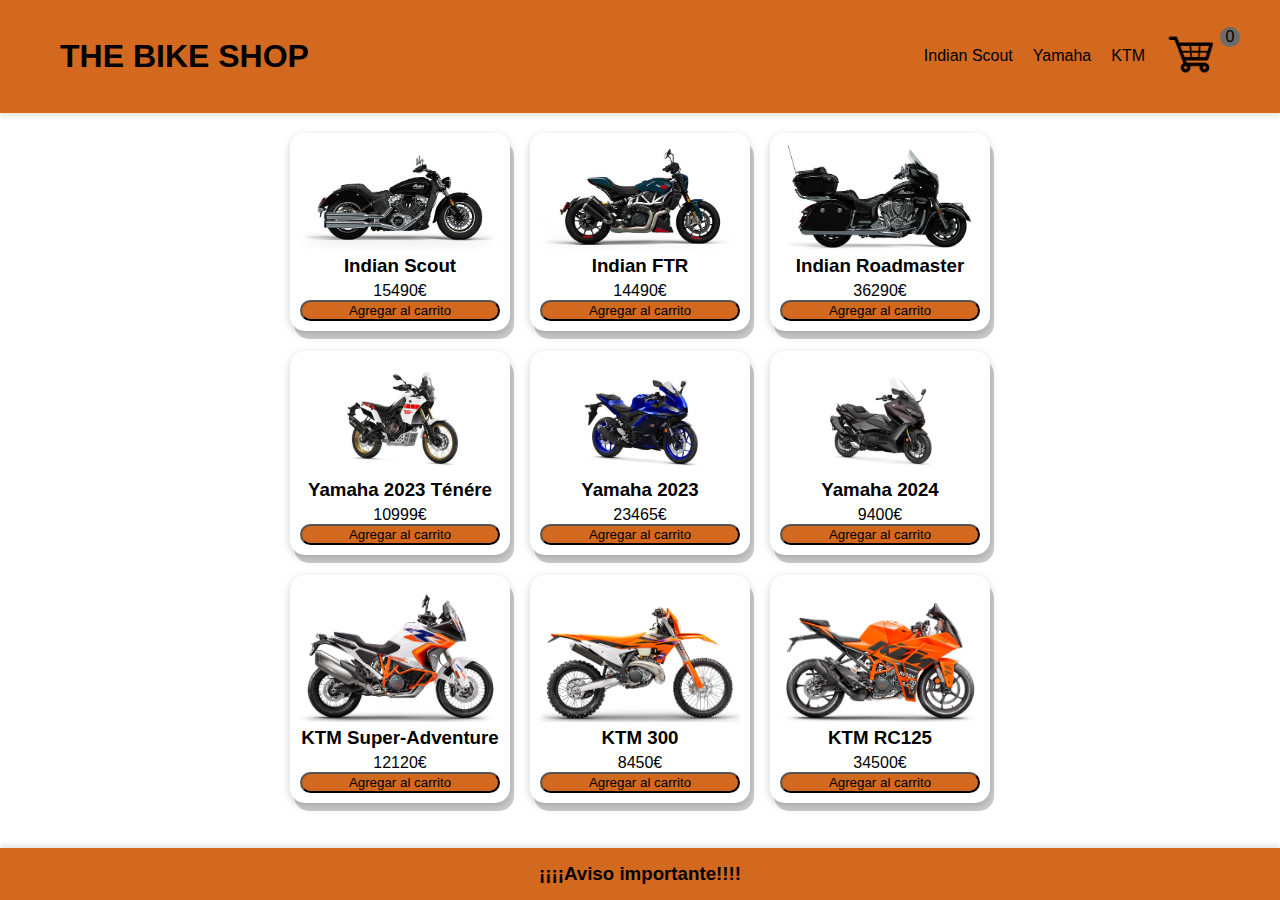
<file: index.html>
<!DOCTYPE html>
<html lang="en">
<head>
    <meta charset="UTF-8">
    <meta name="viewport" content="width=device-width, initial-scale=1.0">
    <title>Indice</title>
    <script src="js/index.js" defer></script>
    <script src="js/motorbikes.js"></script>
    <script src="js/cartService.js" defer></script>
    <link rel="stylesheet" href="css/style.css">
    <link rel="stylesheet" href="css/index.css">
</head>
<body>
    <header class="header" id="header">
        <nav class="nav_bar">
            <h1 id="logo">
                <a href="index.html">THE BIKE SHOP</a>
            </h1>
            <div class="items-bar">
                <a href="#">Indian Scout</a>
                <a href="#">Yamaha</a>
                <a href="#">KTM</a>
                <a href="html/cart.html"><img src="img/shopping_cart.png" alt="carrito_de_compras" id="img_cart"><span id="carrito_compras">0</span></a>
            </div>
        </nav>
    </header>
    <main>
        <section id="productos-container"></section>
    </main>
    <footer>
        <div class="container"><h3><a href="#">¡¡¡¡Aviso importante!!!!</a></h3></div>
    </footer>
</body>
</html>
</file>
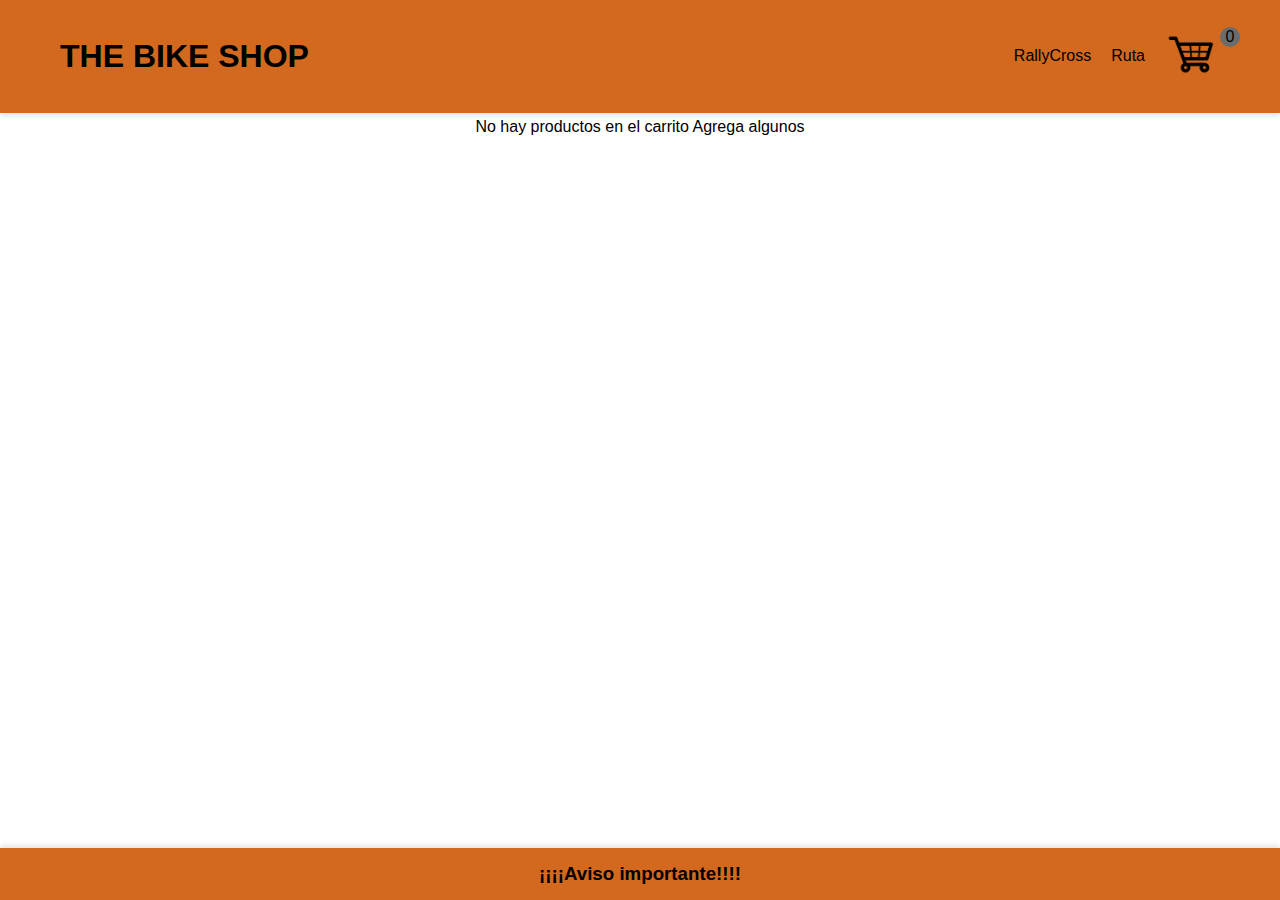
<file: html/cart.html>
<!DOCTYPE html>
<html lang="en">
<head>
    <meta charset="UTF-8">
    <meta name="viewport" content="width=device-width, initial-scale=1.0">
    <title>Carrito</title>
    <script src="../js/cartService.js" defer></script>
    <script src="../js/cart.js" defer></script>
    <link rel="stylesheet" href="../css/style.css">
    <link rel="stylesheet" href="../css/cart.css">
</head>
<body>
    <header class="header" id="header">
        <nav class="nav_bar">
            <h1 id="logo">
                <a href="../index.html">THE BIKE SHOP</a>
            </h1>
            <div class="items-bar">
                <a href="#">RallyCross</a>
                <a href="#">Ruta</a>
                <a href="#"><img src="../img/shopping_cart.png" alt="carrito_de_compras" id="img_cart"><span id="carrito_compras">0</span></a>
            </div>
        </nav>
    </header>
    <main>
        <p id="carrito-vacio">No hay productos en el carrito <a href="../index.html">Agrega algunos</a></p>
        <section id="productos-container"></section>
        <section id="totales">
            <p>Total unidades: <span id="unidades-totales">0</span></p>
            <p>Total Precio: <span id="precio-total">0</span>€</p>
            <button disabled>Comprar</button>
        </section>
    </main>
    <footer>
        <div class="container"><h3><a href="#">¡¡¡¡Aviso importante!!!!</a></h3></div>
    </footer>
</body>
</html>
</file>
<file: css/style.css>
:root{
    --color-acento: #6b6b6b;
    --clor-acento-claro: #ee613033;
    --color-texto:black;
}

a{
    text-decoration: none;
    color: var(--color-texto);
}
a:hover:not(#carrito_compras){
    color: var(--color-acento);
}

.nav_bar{
    display: flex;
    justify-content: space-between;
    margin: 0 60px;

    
}
.nav_bar div{
    display: flex;
    align-items: center;
    gap: 20px;

    
}

#logo{
    height: 50px;
    display: flex;
    align-items: center;
    
}

#img_cart{
    height: 55px;
    width: 55px;
}
#carrito_compras{
    background-color: var(--color-acento);
    border-radius: 100%;
    display: inline-block;
    width: 20px;
    aspect-ratio: 1;
    text-align: center;
    line-height: 20px;
    position: absolute;
}

body{
    font-family: 'Franklin Gothic Medium', 'Arial Narrow', Arial, sans-serif;
    margin: 0;
    display: flex;
    flex-direction: column;
    height: 100vh;
}

h3, p{
    margin: 5px 0;
}

.header{
    box-shadow: 0 3px 5px rgba(0, 0, 0, 0.104);
    background-color: chocolate;
    padding: 10px 0;
}
footer{
    text-align: center;
    box-shadow: 0 -3px 5px rgba(0, 0, 0, 0.104);
    background-color: chocolate;
    padding: 10px 0;
    margin-top: auto;
}

button{
    background-color: chocolate;
    border-radius: 15px;
    cursor: pointer;
}
</file>
<file: css/index.css>
#productos-container{
    margin-left: auto;
    display: flex;
    flex-wrap: wrap;
    justify-content: center;
    max-width: 800px;
    margin-top: 20px;
    gap: 20px;
    margin-right: auto;
    margin-bottom: auto;
}
.tarjeta-producto{
    display: flex;
    flex-direction: column;
    max-width: 200px;
    text-align: center;
    padding: 10px;
    border-radius: 15px;
    box-shadow:  4px 8px 0 rgba(0, 0, 0, 0.2), 0 3px 10px 0 rgba(0, 0, 0, 0.19);
    transition: all 400ms ease;
}
.tarjeta-producto img{
    width: 100%;
}
.tarjeta-producto:hover{
    box-shadow: 0 8px 16px 0 rgba(0, 0, 0, 0.4), 0 6px 20px 0 rgba(0, 0, 0, 0.38);
    transform: translateY(-3%);
}
</file>
<file: css/cart.css>
.tarjeta-producto{
    display: flex;
    gap: 20px;
    align-items: center;
    justify-content: center;
}
.tarjeta-producto img{
    height: 60px;
    aspect-ratio: 1.5;
}
#product-container{
    margin: auto;
    width: 500px;
    display: flex;
    align-items: center;
    justify-content: center;
    
}

.tarjeta-producto h3{
    width: 300px;
}
#totales{
    text-align: center;
}
#totales, #carrito-vacio{
    text-align: center;
}
.escondido{
    display: none;
}
</file>
